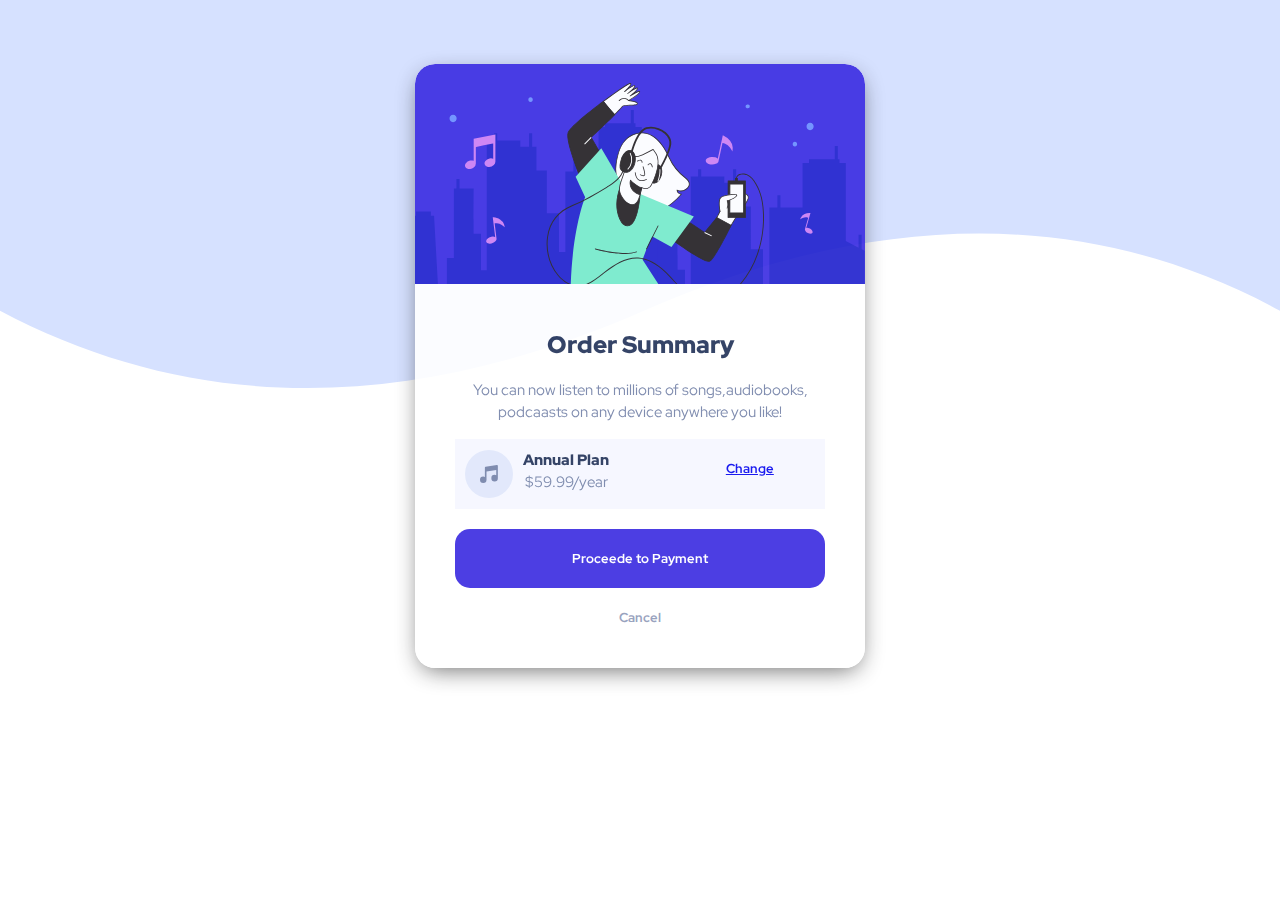
<file: index.html>
<!DOCTYPE html>
<html lang="en">
  <head>
    <meta charset="UTF-8" />
    <meta name="viewport" content="width=device-width, initial-scale=1.0" />
    <!-- displays site properly based on user's device -->

    <link
      rel="icon"
      type="image/png"
      sizes="32x32"
      href="./images/favicon-32x32.png"
    />

    <title>Frontend Mentor | Order summary card</title>

    <link rel="stylesheet" href="css/normalize.css" />
    <link rel="stylesheet" href="css/styles.css" />
    <link rel="preconnect" href="https://fonts.googleapis.com" />
    <link rel="preconnect" href="https://fonts.gstatic.com" crossorigin />
    <link
      href="https://fonts.googleapis.com/css2?family=Red+Hat+Display:wght@500;700;900&display=swap"
      rel="stylesheet"
    />
  </head>
  <body>
    <div class="container">
      <div class="card">
        <div class="card__header">
          <img
            class="card__img"
            src="images/illustration-hero.svg"
            alt="A picture of girl listening to music"
          />
        </div>
        <div class="card__body">
          <h1>Order Summary</h1>
          <p>
            You can now listen to millions of songs,audiobooks, podcaasts on any
            device anywhere you like!
          </p>
          <div class="media">
            <div class="media__plan">
              <img src="images/icon-music.svg" alt="" />
              <div class="media__subscription">
                <h2>Annual Plan</h2>
                <p>$59.99/year</p>
              </div>
            </div>
            <a href="#" class="btn btn--link">Change</a>
          </div>
          <div class="card__button">
            <a href="#" class="btn btn--primary btn--block"
              >Proceede to Payment</a
            >
            <a href="#" class="btn btn--secondary btn--block">Cancel</a>
          </div>
        </div>
      </div>
    </div>
  </body>
</html>
</file>
<file: css/styles.css>
:root {
  --color-primary: hsl(225, 100%, 94%);
  --color-secondary: hsl(245, 75%, 52%);
  --color-accent: hsl(225, 100%, 98%);
  --color-heading: hsl(223, 47%, 23%);
  --color-body: hsl(224, 23%, 55%);
}

*,
*::after,
*::before {
  box-sizing: border-box;
}
/*Typography*/

html {
  font-size: 62.5%;
}
body {
  font-family: "Red Hat Display", Arial, Helvetica, sans-serif;
  font-size: 1.5rem;
  color: var(--color-body);
  line-height: 1.5;
  opacity: 0.9;
  background-color: var(--color-primary);
  background: url(../images/pattern-background-mobile.svg);
  background-repeat: no-repeat;
  background-size: contain;
  display: flex;
  justify-content: center;
  align-items: center;
}
@media screen and (min-width: 1140px) {
  body {
    background: url(../images/pattern-background-desktop.svg);
    background-size: contain;
    background-repeat: no-repeat;
  }
}
h1,
h2 {
  color: var(--color-heading);
  font-weight: 900;
}

h1 {
  font-size: 2.4rem;
}

h2 {
  font-size: 1.5rem;
  margin-top: 1rem;
  margin-bottom: 0;
}

p {
  margin-top: 0;
}

a {
  text-decoration: none;
}

/*Card*/
.card {
  border-radius: 20px;

  overflow: hidden;
  background-color: #fff;
  text-align: center;
}
.card__header .card__img {
  max-width: 100%;
}
.card__body {
  padding: 2rem 4rem;
}
/*Button*/
.btn {
  font-size: 1.3rem;
  font-weight: 700;
  padding: 2rem 4vw;
  border: 0;
  border-radius: 15px;
  white-space: nowrap;
  text-align: center;
  cursor: pointer;
  outline: 0;
}

.btn--primary {
  transition: opacity 0.3s;
  background: var(--color-secondary);
  color: #fff;
}

.btn--primary:hover {
  opacity: 0.8;
}
.btn--secondary {
  background: #fff;
  color: var(--color-body);
  opacity: 0.8;
}
.btn--block {
  width: 100%;
  display: inline-block;
}

.btn--link {
  text-decoration: underline;
}
.btn--link:hover {
  text-decoration: none;
  opacity: 0.8;
}
/*hero*/
.hero {
  width: 100%;
}
.container {
  max-width: 450px;
  overflow: hidden;
  border-radius: 20px;
  margin: 5vw auto;
  box-shadow: 0px 7px 25px -6px rgba(0, 0, 0, 0.68);
}
/*media*/
.media__plan {
  display: flex;
  justify-items: center;
  align-items: center;
  text-align: center;
}
.media__plan img {
  padding: 0 1rem;
}

.media {
  display: flex;
  flex-direction: row;
  justify-content: space-between;
  background: var(--color-accent);
  margin-bottom: 2rem;
}
</file>
